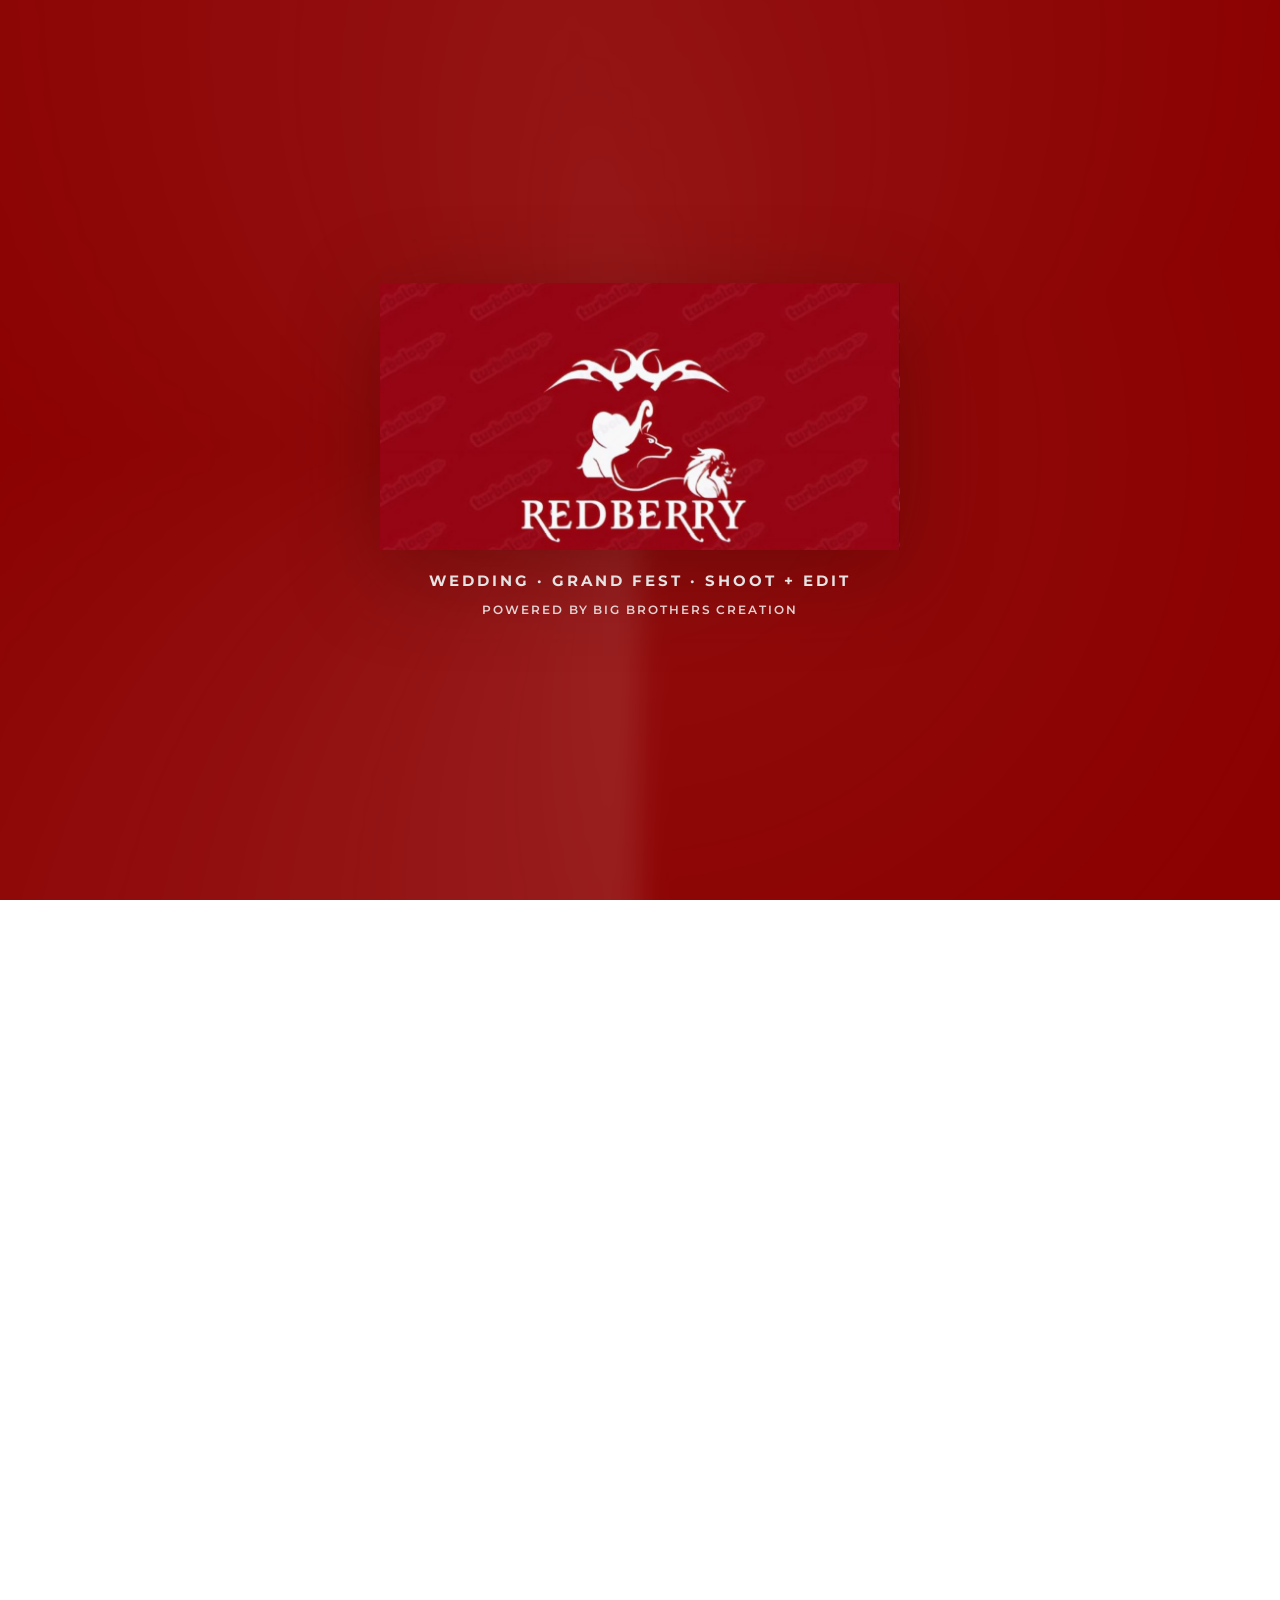
<file: public/index.html>
<!doctype html>
<html lang="en">
<head>
  <meta charset="UTF-8" />
  <meta name="viewport" content="width=device-width,initial-scale=1.0" />
  <title>redberry.com — Wedding &amp; Grand Fest Shoot + Edit</title>
  <meta name="description" content="REDBERRY is a shooting + editing studio for weddings and grand festivals — cinematic photo, video, and color grading." />
  <link rel="preconnect" href="https://fonts.googleapis.com">
  <link rel="preconnect" href="https://fonts.gstatic.com" crossorigin>
  <link href="https://fonts.googleapis.com/css2?family=Montserrat:wght@300;500;700;800;900&display=swap" rel="stylesheet">
  <link rel="stylesheet" href="styles.css" />
<style>
  :root{--splash-bg:#8b0000;--splash-logo:#fff}
  body.splash-loading{overflow:hidden}
  #splash{position:fixed;inset:0;z-index:9999;display:flex;align-items:center;justify-content:center;overflow:hidden;background:var(--splash-bg);color:var(--splash-logo);text-align:center}
  #splash::before{content:"";position:absolute;inset:-40%;background:radial-gradient(circle at center,rgba(255,255,255,.10),transparent 55%),conic-gradient(from 180deg,rgba(255,255,255,.18),transparent 25%,rgba(255,255,255,.10),transparent 70%);filter:blur(14px);opacity:.55;animation:glow 1.8s ease-in-out infinite alternate;pointer-events:none}
  .splashContent{position:relative;z-index:1;width:min(720px,90vw);padding:24px 0;perspective:1000px}
  .splashMomentum{width:min(520px,85vw);margin:0 auto 20px;transform-style:preserve-3d;will-change:transform;transition:transform 180ms ease-out;animation:logoFloat 3.6s ease-in-out 900ms infinite alternate}
  #logo{display:block;width:100%;height:auto;margin:0 auto;transform:translateY(20px) scale(.98) translateZ(40px);opacity:0;animation:splashIn 900ms cubic-bezier(.2,.9,.2,1) forwards;will-change:transform,opacity;filter:drop-shadow(0 22px 45px rgba(30,0,0,.28))}
  .splashTagline{margin:0;color:#fff;font-size:clamp(10px,2.5vw,15px);font-weight:700;letter-spacing:.2em;text-transform:uppercase}
  .splashCredit{display:block;margin-top:12px;color:rgba(255,255,255,.86);font-size:clamp(9px,2vw,12px);font-weight:600;letter-spacing:.16em;text-transform:uppercase}
  #splash.hide{animation:splashOut 420ms ease-in forwards}
  #app{visibility:hidden}
  #app.is-visible{visibility:visible;animation:appReveal .35s ease both}
  @keyframes glow{from{transform:translate3d(-2%,-2%,0) scale(1)}to{transform:translate3d(2%,2%,0) scale(1.05)}}
  @keyframes logoFloat{from{transform:rotateX(-3deg) rotateY(-5deg) translateY(0)}to{transform:rotateX(3deg) rotateY(5deg) translateY(-7px)}}
  @keyframes splashIn{0%{opacity:0;transform:translateY(24px) scale(.9);filter:blur(6px)}60%{opacity:1;transform:translateY(-6px) scale(1.03);filter:blur(0)}100%{opacity:1;transform:translateY(0) scale(1)}}
  @keyframes splashOut{from{opacity:1}to{opacity:0;transform:scale(1.02)}}
  @keyframes appReveal{from{opacity:0}to{opacity:1}}
  @media(prefers-reduced-motion:reduce){#splash::before{animation:none}.splashMomentum{animation:none;transition:none}#logo{animation:none;opacity:1;transform:none}#splash.hide{animation-duration:150ms}}
</style>
</head>
<body class="splash-loading">
  <div id="splash">
    <div class="splashContent">
      <div class="splashMomentum" id="splashMomentum">
        <img id="logo" src="images/redberry-logo.svg" alt="REDBERRY — Wedding and Grand Fest Shoot + Edit" />
      </div>
      <p class="splashTagline">Wedding · Grand Fest · Shoot + Edit</p>
      <span class="splashCredit">Powered by Big Brothers Creation</span>
    </div>
  </div>
  <div id="app" aria-hidden="true">
  <div class="grain"></div>

  <header>
    <div class="wrap">
      <div class="nav">
        <a class="brand" href="#top">
          <img class="logo" src="images/redberry-icon.svg" alt="" />
          <div>
            <h1>REDBERRY</h1>
            <span>Wedding • Grand Fest • Shoot + Edit</span>
          </div>
        </a>
        <nav aria-label="Main navigation">
          <ul>
            <li><a href="#services">Services</a></li>
            <li><a href="#gallery">Gallery</a></li>
            <li><a href="#packages">Packages</a></li>
            <li><a href="#contact">Book Now</a></li>
          </ul>
        </nav>
        <div class="ctaRow">
          <button class="btn" data-scroll="packages"><span>See Packages</span><span aria-hidden="true">→</span></button>
          <button class="btn btnPrimary" data-scroll="contact"><span>Book a Shoot</span><span aria-hidden="true">✨</span></button>
        </div>
      </div>
    </div>
  </header>

  <main id="top">
    <section class="hero">
      <div class="wrap">
        <div class="heroGrid">
          <div>
            <div class="kicker">
              <span class="dot"></span>
              <span>Premium 3D Look • Real Wedding Moments • Fast Editing</span>
            </div>
            <h2>Capture your <span class="gradText">big day</span> like cinema.</h2>
            <p class="sub">
              REDBERRY is a professional <strong>shooting + editing</strong> studio for <strong>Grand Festivals</strong> and <strong>Weddings</strong>.
              We deliver sharp photos, smooth video edits, and color grading that makes memories feel unreal.
            </p>
            <div class="heroActions">
              <button class="btn btnPrimary" data-scroll="gallery"><span>View Styles</span><span aria-hidden="true">↗</span></button>
              <button class="btn" data-scroll="services"><span>What We Do</span><span aria-hidden="true">→</span></button>
            </div>
            <div class="stats">
              <div class="stat"><strong>Photo + Video</strong><small>weddings & events</small></div>
              <div class="stat"><strong>Cinematic Editing</strong><small>color + transitions</small></div>
              <div class="stat"><strong>On-time Delivery</strong><small>fast turnaround</small></div>
            </div>
          </div>

          <div class="stage" id="stage">
            <canvas class="stageCanvas" id="c"></canvas>
            <div class="glassFrame"></div>
            <div class="stageLabel">
              <b>3D REDBERRY Scene</b>
              <p>Move your mouse to rotate. Click to “pulse” the glow.</p>
            </div>
          </div>
        </div>
      </div>
    </section>

    <section class="section" id="services">
      <div class="wrap">
        <div class="sectionTitle">
          <h3>Services</h3>
          <span>Everything for festivals & weddings</span>
        </div>
        <div class="cards3">
          <div class="card">
            <div class="icon" aria-hidden="true">
              <svg width="20" height="20" viewBox="0 0 24 24" fill="none"><path d="M12 2l3 7 7 3-7 3-3 7-3-7-7-3 7-3 3-7z" stroke="white" stroke-width="2" stroke-linejoin="round"/></svg>
            </div>
            <h4>Wedding Photography</h4>
            <p>Pre-wedding, ceremony, portraits, candid moments—shot with premium framing and lighting.</p>
          </div>
          <div class="card">
            <div class="icon" aria-hidden="true">
              <svg width="20" height="20" viewBox="0 0 24 24" fill="none"><path d="M3 12h18" stroke="white" stroke-width="2" stroke-linecap="round"/><path d="M12 3v18" stroke="white" stroke-width="2" stroke-linecap="round"/><path d="M7 7l10 10" stroke="white" stroke-width="2" stroke-linecap="round"/></svg>
            </div>
            <h4>Festival Shoots</h4>
            <p>Stage coverage, crowd moments, celebrations, and highlights—perfect for Grand Fest events.</p>
          </div>
          <div class="card">
            <div class="icon" aria-hidden="true">
              <svg width="20" height="20" viewBox="0 0 24 24" fill="none"><path d="M4 7h16M7 4v16" stroke="white" stroke-width="2" stroke-linecap="round"/><path d="M14 8l6-4v16l-6-4V8z" stroke="white" stroke-width="2" stroke-linejoin="round"/></svg>
            </div>
            <h4>Editing & Color Grading</h4>
            <p>Professional cuts, smooth transitions, cinematic color grading, and music sync.</p>
          </div>
        </div>
      </div>
    </section>

    <section class="section" id="gallery">
      <div class="wrap">
        <div class="sectionTitle">
          <h3>Gallery (Style Preview)</h3>
          <span>Replace with your real photos/videos later</span>
        </div>
        <div class="galleryRow">
          <div class="mockPhoto tilt">
            <div class="film"></div>
            <div class="lines"></div>
            <div class="badge">Wedding • Cinematic Look</div>
            <div class="caption">
              <b>Moments that feel like a movie</b>
              <p>Warm highlights, deep shadows, smooth skin tones, and elegant transitions—so your memories pop.</p>
            </div>
          </div>
          <div class="cards3 stack">
            <div class="mockPhoto mini tilt alt1">
              <div class="film"></div>
              <div class="lines"></div>
              <div class="badge">Grand Fest • Stage Energy</div>
              <div class="caption">
                <b>Lights, crowd, colour</b>
                <p>Stage lights, confetti, and crowd reactions captured in rich, punchy tones.</p>
              </div>
            </div>
            <div class="mockPhoto mini tilt alt2">
              <div class="film"></div>
              <div class="lines"></div>
              <div class="badge">Reels • Highlight Edit</div>
              <div class="caption">
                <b>60-second highlight reels</b>
                <p>Vertical edits synced to music—ready for Instagram and WhatsApp the same week.</p>
              </div>
            </div>
          </div>
        </div>
      </div>
    </section>

    <section class="section" id="packages">
      <div class="wrap">
        <div class="sectionTitle">
          <h3>Packages</h3>
          <span>Pick a starting point — every package can be customised</span>
        </div>
        <div class="cards3">
          <div class="card pkg">
            <span class="pkgTag">Essentials</span>
            <h4>Silver</h4>
            <p class="pkgFor">Engagements, small functions, single-day events</p>
            <ul>
              <li>1 photographer, up to 6 hours</li>
              <li>300+ edited photos</li>
              <li>Basic color grading</li>
              <li>Online gallery delivery</li>
            </ul>
            <button class="btn" data-package="Silver">Choose Silver</button>
          </div>
          <div class="card pkg featured">
            <span class="pkgTag">Most booked</span>
            <h4>Gold</h4>
            <p class="pkgFor">Full wedding day or a grand festival</p>
            <ul>
              <li>Photographer + videographer, full day</li>
              <li>600+ edited photos</li>
              <li>Cinematic film (5–8 min) + highlight reel</li>
              <li>Cinematic color grading & music sync</li>
            </ul>
            <button class="btn btnPrimary" data-package="Gold">Choose Gold</button>
          </div>
          <div class="card pkg">
            <span class="pkgTag">Complete</span>
            <h4>Platinum</h4>
            <p class="pkgFor">Multi-day weddings & large festivals</p>
            <ul>
              <li>Full crew + drone coverage, multi-day</li>
              <li>Unlimited edited photos</li>
              <li>Feature film, teaser, and reels</li>
              <li>Pre-wedding shoot & printed album</li>
            </ul>
            <button class="btn" data-package="Platinum">Choose Platinum</button>
          </div>
        </div>
      </div>
    </section>

    <section class="section" id="contact">
      <div class="wrap">
        <div class="sectionTitle">
          <h3>Book a Shoot</h3>
          <span>Tell us about your event — we reply within 24 hours</span>
        </div>
        <div class="contactGrid">
          <form class="card formCard" name="booking" method="POST" action="https://formspree.io/f/xrppvkdp">
            <input type="hidden" name="subject" value="New REDBERRY booking request" />
            
            
            <input class="hidden" type="text" name="_gotcha" tabindex="-1" autocomplete="off" aria-hidden="true" />
            <div class="formRow">
              <label>Your name<input class="field" type="text" name="name" required placeholder="Full name" /></label>
              <label>Phone / WhatsApp<input class="field" type="tel" name="phone" required placeholder="+91 …" /></label>
            </div>
            <div class="formRow">
              <label>Email<input class="field" type="email" name="email" required placeholder="you@example.com" /></label>
              <label>Event date<input class="field" type="date" name="date" /></label>
            </div>
            <div class="formRow">
              <label>Event type
                <select class="field" name="event">
                  <option>Wedding</option>
                  <option>Pre-wedding</option>
                  <option>Grand Festival</option>
                  <option>Engagement / Reception</option>
                  <option>Other event</option>
                </select>
              </label>
              <label>Package
                <select class="field" name="package" id="packageSelect">
                  <option>Not sure yet</option>
                  <option>Silver</option>
                  <option>Gold</option>
                  <option>Platinum</option>
                </select>
              </label>
            </div>
            <label>Venue / city<input class="field" type="text" name="venue" placeholder="Where is the event?" /></label>
            <label>Tell us more<textarea class="field" name="message" rows="4" placeholder="Number of days, guest count, style you love…"></textarea></label>
            <button class="btn btnPrimary submit" type="submit"><span>Send Booking Request</span><span aria-hidden="true">✨</span></button>
          </form>
          <div class="card infoCard">
            <h4>Why couples & organisers pick REDBERRY</h4>
            <ul>
              <li><b>Shoot + edit under one roof</b> — no hand-offs, one consistent look.</li>
              <li><b>Fast turnaround</b> — sneak peeks within 48 hours, full delivery on schedule.</li>
              <li><b>Cinematic grading</b> — colour that feels like a film, not a filter.</li>
              <li><b>Festival-ready crews</b> — multi-camera coverage for big stages and crowds.</li>
            </ul>
            <p class="note">Prefer to talk? Mention your phone number and the best time to call — we’ll ring you back.</p>
          </div>
        </div>
      </div>
    </section>
  </main>

  <footer>
    <div class="wrap footRow">
      <div class="footerDetails">
        <strong class="footerBrand">REDBERRY</strong>
        <span>Powered by <strong>Big Brothers Creation</strong></span>
        <span>Founder: Thakur Tharun</span>
        <span>Developer: Gagan</span>
        <span>© <span id="year"></span> REDBERRY. All rights reserved.</span>
      </div>
      <div class="smallLinks">
        <a href="#services">Services</a>
        <a href="#gallery">Gallery</a>
        <a href="#packages">Packages</a>
        <a href="#contact">Book Now</a>
      </div>
    </div>
  </footer>
  <div class="builtBy" aria-label="Built by GEBEN">
    <img class="builtByMark" src="images/geben-mark.svg" alt="" aria-hidden="true" />
    <span>Built by <strong>GEBEN</strong></span>
  </div>
  </div>

  <script src="app.js"></script>
</body>
</html>
</file>
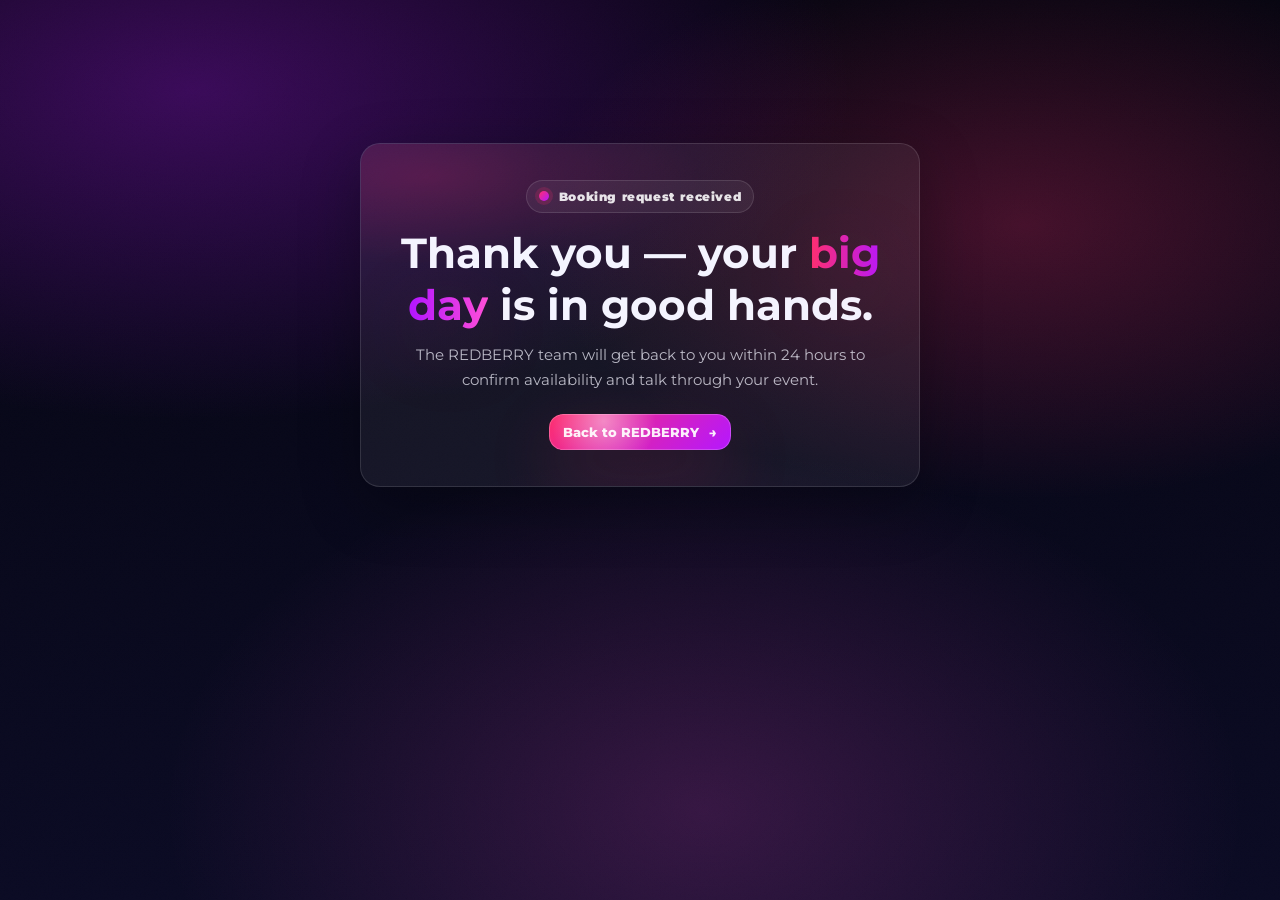
<file: public/thank-you.html>
<!doctype html>
<html lang="en">
<head>
  <meta charset="UTF-8" />
  <meta name="viewport" content="width=device-width,initial-scale=1.0" />
  <title>Thank you — REDBERRY</title>
  <link rel="preconnect" href="https://fonts.googleapis.com">
  <link rel="preconnect" href="https://fonts.gstatic.com" crossorigin>
  <link href="https://fonts.googleapis.com/css2?family=Montserrat:wght@300;500;700;800;900&display=swap" rel="stylesheet">
  <link rel="stylesheet" href="styles.css" />
</head>
<body>
  <div class="grain"></div>
  <main class="wrap thanks">
    <div class="card">
      <div class="kicker"><span class="dot"></span><span>Booking request received</span></div>
      <h2>Thank you — your <span class="gradText">big day</span> is in good hands.</h2>
      <p>The REDBERRY team will get back to you within 24 hours to confirm availability and talk through your event.</p>
      <a class="btn btnPrimary" href="./" style="text-decoration:none"><span>Back to REDBERRY</span><span aria-hidden="true">→</span></a>
    </div>
  </main>
</body>
</html>
</file>
<file: public/styles.css>
:root{
  --bg0:#050510; --bg1:#0b0b24; --text:#f4f4ff; --muted:rgba(244,244,255,.72);
  --red:#ff2f6d; --berry:#b517ff; --pink:#ff4fd8;
  --card: rgba(255,255,255,.06); --stroke: rgba(255,255,255,.12);
  --shadow: 0 20px 80px rgba(0,0,0,.55); --shadow2: 0 10px 35px rgba(255,47,109,.16);
  --radius: 22px;
}
*{ box-sizing:border-box; }
html{ scroll-behavior:smooth; scroll-padding-top:80px; }
html,body{ height:100%; }
body{
  margin:0;
  font-family: Montserrat, system-ui, -apple-system, Segoe UI, Roboto, Arial, sans-serif;
  color: var(--text); overflow-x:hidden;
  background:
    radial-gradient(1200px 600px at 15% 10%, rgba(181,23,255,.30), transparent 55%),
    radial-gradient(900px 500px at 80% 25%, rgba(255,47,109,.25), transparent 55%),
    radial-gradient(900px 600px at 55% 90%, rgba(255,79,216,.18), transparent 60%),
    linear-gradient(180deg, var(--bg0), var(--bg1));
  background-attachment: fixed;
}
.grain{
  pointer-events:none; position:fixed; inset:-10%; z-index:1;
  background-image:url("data:image/svg+xml,%3Csvg xmlns='http://www.w3.org/2000/svg' width='180' height='180'%3E%3Cfilter id='n'%3E%3CfeTurbulence type='fractalNoise' baseFrequency='.8' numOctaves='3' stitchTiles='stitch'/%3E%3C/filter%3E%3Crect width='180' height='180' filter='url(%23n)' opacity='.25'/%3E%3C/svg%3E");
  mix-blend-mode: overlay; opacity:.10; animation: grainMove 9s steps(8) infinite;
}
@keyframes grainMove{
  0%{ transform:translate(0,0); } 20%{ transform:translate(-5%,3%); } 40%{ transform:translate(3%,-4%); }
  60%{ transform:translate(-2%,-2%); } 80%{ transform:translate(4%,2%); } 100%{ transform:translate(0,0); }
}
.wrap{ width:min(1180px, 92vw); margin:0 auto; position:relative; z-index:2; }

header{
  position:sticky; top:0; z-index:20; backdrop-filter: blur(12px);
  background: linear-gradient(180deg, rgba(5,5,16,.82), rgba(5,5,16,.35));
  border-bottom: 1px solid rgba(255,255,255,.08);
}
.nav{ display:flex; align-items:center; justify-content:space-between; gap:16px; padding:14px 0; }
.brand{ display:flex; align-items:center; gap:12px; min-width:210px; color:inherit; text-decoration:none; }
.logo{
  width:38px; height:38px; border-radius:50%; position:relative; flex:none; object-fit:cover;
  background:#980719; box-shadow: 0 10px 26px rgba(255,47,109,.24), inset 0 0 0 1px rgba(255,255,255,.28);
}
.brand h1{ margin:0; font-size:16px; letter-spacing:.12em; text-transform:uppercase; }
.brand span{ display:block; font-size:11px; color: var(--muted); letter-spacing:.06em; margin-top:3px; }
nav ul{ list-style:none; margin:0; padding:0; display:flex; gap:18px; align-items:center; }
nav a{
  text-decoration:none; color: rgba(244,244,255,.78); font-weight:600; font-size:13px;
  padding:10px; border-radius:12px; transition:.25s ease; display:inline-flex; align-items:center; gap:8px;
}
nav a:hover{ color:#fff; background: rgba(255,255,255,.06); box-shadow: inset 0 0 0 1px rgba(255,255,255,.10); transform: translateY(-1px); }
.ctaRow{ display:flex; align-items:center; gap:10px; min-width:210px; justify-content:flex-end; }
.btn{
  border:1px solid rgba(255,255,255,.14); background: rgba(255,255,255,.06); color: rgba(255,255,255,.92);
  padding:10px 14px; border-radius:14px; font-family:inherit; font-weight:800; font-size:13px; cursor:pointer;
  transition:.25s ease; box-shadow: 0 10px 30px rgba(0,0,0,.25); display:inline-flex; align-items:center; gap:10px;
}
.btn:hover{ transform: translateY(-2px); border-color: rgba(255,255,255,.24); background: rgba(255,255,255,.09); }
.btnPrimary{
  border:none;
  background: radial-gradient(circle at 30% 20%, rgba(255,255,255,.45), transparent 40%), linear-gradient(135deg, var(--red), var(--berry));
  box-shadow: 0 25px 70px rgba(255,47,109,.20), inset 0 0 0 1px rgba(255,255,255,.22);
}
.btnPrimary:hover{ background: radial-gradient(circle at 30% 20%, rgba(255,255,255,.55), transparent 40%), linear-gradient(135deg, var(--red), var(--berry)); }

.hero{ padding:58px 0 36px; }
.heroGrid{ display:grid; grid-template-columns: 1.05fr .95fr; gap:28px; align-items:center; }
.kicker{
  display:inline-flex; align-items:center; gap:10px; padding:8px 12px; border-radius:999px;
  border:1px solid rgba(255,255,255,.12); background: rgba(255,255,255,.06);
  font-weight:900; font-size:12px; letter-spacing:.05em; margin-bottom:14px; color: rgba(255,255,255,.88);
}
.dot{ width:10px; height:10px; border-radius:50%; background: linear-gradient(135deg, var(--red), var(--berry)); box-shadow: 0 0 0 4px rgba(255,47,109,.18); flex:none; }
.hero h2{ margin:0 0 14px; font-size: clamp(34px, 4.4vw, 60px); line-height:1.02; letter-spacing:-0.02em; text-shadow: 0 10px 35px rgba(0,0,0,.35); }
.gradText{
  background: linear-gradient(90deg, var(--red), var(--berry), var(--pink));
  -webkit-background-clip:text; background-clip:text; color:transparent;
  filter: drop-shadow(0 18px 40px rgba(255,47,109,.18));
}
.sub{ color: var(--muted); font-size:15px; line-height:1.75; max-width:60ch; margin-bottom:20px; }
.sub strong{ color: var(--text); }
.heroActions{ display:flex; gap:12px; align-items:center; flex-wrap:wrap; }
.stats{ display:flex; gap:14px; flex-wrap:wrap; margin-top:22px; }
.stat{
  padding:14px; border-radius:18px; border:1px solid rgba(255,255,255,.12); background: rgba(255,255,255,.06);
  box-shadow: var(--shadow2); position:relative; overflow:hidden; transition:.25s ease;
}
.stat:hover{ transform: translateY(-3px); }
.stat:before{ content:""; position:absolute; inset:-2px; background: radial-gradient(600px 200px at 10% 10%, rgba(255,47,109,.22), transparent 50%); opacity:.85; pointer-events:none; }
.stat strong{ display:block; font-size:18px; position:relative; z-index:1; }
.stat small{ color: rgba(244,244,255,.72); font-weight:700; font-size:12px; position:relative; z-index:1; }

.stage{
  position:relative; height:520px; border-radius: var(--radius); border:1px solid rgba(255,255,255,.12);
  background:
    radial-gradient(900px 520px at 20% 10%, rgba(255,47,109,.16), transparent 55%),
    radial-gradient(900px 520px at 85% 35%, rgba(181,23,255,.18), transparent 60%),
    rgba(255,255,255,.05);
  box-shadow: var(--shadow); overflow:hidden; cursor:pointer;
}
.stageCanvas{ position:absolute; inset:0; width:100%; height:100%; }
.glassFrame{
  position:absolute; inset:14px; border-radius: calc(var(--radius) - 10px); border:1px solid rgba(255,255,255,.10);
  background: linear-gradient(180deg, rgba(255,255,255,.06), rgba(255,255,255,.02)); pointer-events:none;
}
.stageLabel{
  position:absolute; left:18px; bottom:18px; background: rgba(0,0,0,.22); border:1px solid rgba(255,255,255,.12);
  padding:12px 14px; border-radius:16px; backdrop-filter: blur(10px); max-width:80%; pointer-events:none;
}
.stageLabel b{ display:block; font-size:13px; letter-spacing:.08em; text-transform:uppercase; }
.stageLabel p{ margin:6px 0 0; font-size:12px; color: rgba(244,244,255,.74); line-height:1.45; }

.section{ padding:40px 0; }
.sectionTitle{ display:flex; align-items:flex-end; justify-content:space-between; gap:16px; margin-bottom:18px; flex-wrap:wrap; }
.sectionTitle h3{ margin:0; font-size:20px; letter-spacing:-0.02em; }
.sectionTitle span{ color: var(--muted); font-weight:700; font-size:13px; }
.cards3{ display:grid; grid-template-columns: repeat(3, 1fr); gap:14px; }
.card{
  border-radius:20px; border:1px solid rgba(255,255,255,.12); background: rgba(255,255,255,.06); padding:18px;
  box-shadow: 0 18px 60px rgba(0,0,0,.28); position:relative; overflow:hidden; transition:.25s ease; min-height:150px;
}
.card:before{ content:""; position:absolute; inset:-2px; background: radial-gradient(500px 160px at 12% 10%, rgba(255,47,109,.20), transparent 55%); opacity:.9; pointer-events:none; }
.card:hover{ transform: translateY(-6px); border-color: rgba(255,255,255,.22); background: rgba(255,255,255,.075); }
.icon{
  width:42px; height:42px; border-radius:16px; background: linear-gradient(135deg, var(--red), var(--berry));
  box-shadow: 0 20px 70px rgba(255,47,109,.22), inset 0 0 0 1px rgba(255,255,255,.20);
  display:flex; align-items:center; justify-content:center; margin-bottom:12px; position:relative; z-index:1;
}
.card h4{ margin:0 0 6px; font-size:15px; position:relative; z-index:1; }
.card p{ margin:0; color: rgba(244,244,255,.73); font-size:13px; line-height:1.65; position:relative; z-index:1; }

/* Gallery */
.galleryRow{ display:grid; grid-template-columns: 1.2fr .8fr; gap:14px; align-items:stretch; }
.cards3.stack{ grid-template-columns:1fr; }
.mockPhoto{
  border-radius:20px; border:1px solid rgba(255,255,255,.12);
  background:
    radial-gradient(800px 240px at 20% 10%, rgba(255,47,109,.18), transparent 55%),
    radial-gradient(650px 260px at 70% 60%, rgba(181,23,255,.18), transparent 60%),
    rgba(255,255,255,.05);
  box-shadow: 0 18px 60px rgba(0,0,0,.28); overflow:hidden; position:relative; min-height:320px;
  transition: transform .2s ease-out;
}
.mockPhoto.mini{ min-height:200px; }
.mockPhoto .badge{
  position:absolute; top:16px; left:16px; z-index:2; background: rgba(0,0,0,.22); border:1px solid rgba(255,255,255,.12);
  border-radius:999px; padding:10px 12px; font-weight:900; font-size:12px; color: rgba(255,255,255,.88); backdrop-filter: blur(10px);
}
.mockPhoto .film{
  position:absolute; inset:-60px;
  background: conic-gradient(from 180deg, rgba(255,47,109,.35), rgba(181,23,255,.35), rgba(255,79,216,.28), rgba(255,47,109,.35));
  filter: blur(34px); opacity:.55; animation: spin 18s linear infinite;
}
.mockPhoto.alt1 .film{ background: conic-gradient(from 40deg, rgba(255,170,60,.35), rgba(255,47,109,.35), rgba(181,23,255,.3), rgba(255,170,60,.35)); animation-duration: 14s; }
.mockPhoto.alt2 .film{ background: conic-gradient(from 300deg, rgba(80,120,255,.32), rgba(181,23,255,.35), rgba(255,79,216,.3), rgba(80,120,255,.32)); animation-direction: reverse; }
@keyframes spin{ to{ transform: rotate(360deg); } }
.mockPhoto .lines{
  position:absolute; inset:0;
  background: linear-gradient(90deg, rgba(255,255,255,.08) 1px, transparent 1px), linear-gradient(0deg, rgba(255,255,255,.06) 1px, transparent 1px);
  background-size: 42px 42px; opacity:.25;
}
.mockPhoto .caption{
  position:absolute; bottom:16px; left:16px; right:16px; z-index:2; background: rgba(0,0,0,.24);
  border:1px solid rgba(255,255,255,.12); border-radius:16px; padding:14px; backdrop-filter: blur(10px);
}
.mockPhoto .caption b{ display:block; letter-spacing:.08em; text-transform:uppercase; font-size:13px; }
.mockPhoto .caption p{ margin:6px 0 0; color: rgba(244,244,255,.75); font-size:12px; line-height:1.5; }

/* Packages */
.pkg{ display:flex; flex-direction:column; gap:10px; padding:22px; }
.pkg > *{ position:relative; z-index:1; }
.pkg h4{ font-size:24px; margin:0; }
.pkgTag{
  align-self:flex-start; font-size:11px; font-weight:900; letter-spacing:.08em; text-transform:uppercase;
  padding:6px 10px; border-radius:999px; background: rgba(255,255,255,.08); border:1px solid rgba(255,255,255,.12);
}
.pkg .pkgFor{ font-weight:700; }
.pkg ul{ margin:4px 0 10px; padding:0; list-style:none; display:grid; gap:8px; font-size:13px; color: rgba(244,244,255,.85); flex:1; }
.pkg li{ padding-left:22px; position:relative; line-height:1.5; }
.pkg li:before{ content:"✦"; position:absolute; left:0; color: var(--pink); }
.pkg .btn{ justify-content:center; }
.pkg.featured{ border-color: rgba(255,79,216,.45); box-shadow: 0 25px 80px rgba(255,47,109,.22); }
.pkg.featured .pkgTag{ background: linear-gradient(135deg, var(--red), var(--berry)); border:none; }

/* Contact */
.contactGrid{ display:grid; grid-template-columns: 1.3fr .7fr; gap:14px; }
.formCard{ display:grid; gap:14px; }
.formCard > *{ position:relative; z-index:1; }
.formCard label{ display:grid; gap:6px; font-size:12px; font-weight:800; letter-spacing:.03em; color: rgba(244,244,255,.85); }
.formRow{ display:grid; grid-template-columns: 1fr 1fr; gap:14px; }
.formCard:hover, .infoCard:hover{ transform:none; }
.submit{ justify-content:center; padding:14px; font-size:14px; }
.hidden{ display:none; }
.infoCard > *{ position:relative; z-index:1; }
.infoCard ul{ margin:10px 0 14px; padding:0; list-style:none; display:grid; gap:12px; font-size:13px; line-height:1.6; color: rgba(244,244,255,.78); }
.infoCard b{ color: var(--text); }
.note{ font-size:12px !important; }
input, textarea, select{ font-family: inherit; }
.field{
  width:100%; height:46px; border-radius:14px; border:1px solid rgba(255,255,255,.14);
  background: rgba(255,255,255,.06); color: var(--text); padding:0 14px; outline:none; font-size:14px; font-weight:500;
}
select.field option{ background: var(--bg1); color: var(--text); }
input[type=date].field{ color-scheme: dark; }
textarea.field{ height:auto; padding:12px 14px; resize: vertical; }
.field::placeholder{ color: rgba(244,244,255,.45); }
.field:focus{ border-color: rgba(255,79,216,.55); }

footer{ padding:34px 0 46px; color: rgba(244,244,255,.70); border-top: 1px solid rgba(255,255,255,.10); margin-top:22px; font-size:13px; }
.footRow{ display:flex; justify-content:space-between; gap:16px; flex-wrap:wrap; align-items:center; }
.footerDetails{ display:grid; gap:5px; line-height:1.5; }
.footerDetails strong{ color:rgba(255,255,255,.94); }
.footerDetails .footerBrand{ font-size:16px; letter-spacing:.08em; }
.builtBy{ display:flex; justify-content:center; align-items:center; gap:10px; padding:11px 16px; color:#775765; background:#f6e9ef; border-top:1px solid rgba(95,49,70,.12); font-size:11px; font-weight:500; letter-spacing:.24em; text-transform:uppercase; }
.builtBy strong{ color:#684354; font-weight:700; }
.builtByMark{ display:block; width:36px; height:36px; flex:none; }
.smallLinks{ display:flex; gap:14px; flex-wrap:wrap; font-weight:900; font-size:12px; }
.smallLinks a{ color: rgba(244,244,255,.70); text-decoration:none; }
.smallLinks a:hover{ color:#fff; }
a:focus-visible, button:focus-visible, input:focus-visible, textarea:focus-visible, select:focus-visible{ outline:2px solid rgba(255,79,216,.45); outline-offset:2px; }

/* Thank-you page */
.thanks{ min-height:70vh; display:grid; place-items:center; text-align:center; padding:60px 0; }
.thanks .card{ max-width:560px; padding:36px; }
.thanks .card > *{ position:relative; z-index:1; }
.thanks h2{ font-size: clamp(28px, 4vw, 42px); margin:0 0 12px; }
.thanks p{ font-size:15px; margin-bottom:22px; }

@media (max-width: 980px){
  .ctaRow, nav ul{ display:none; }
  .heroGrid, .galleryRow, .contactGrid, .cards3{ grid-template-columns: 1fr; }
  .stage{ height:420px; }
}
@media (max-width: 560px){ .formRow{ grid-template-columns:1fr; } }
@media (prefers-reduced-motion: reduce){
  .grain, .mockPhoto .film{ animation:none; }
  html{ scroll-behavior:auto; }
}
</file>
